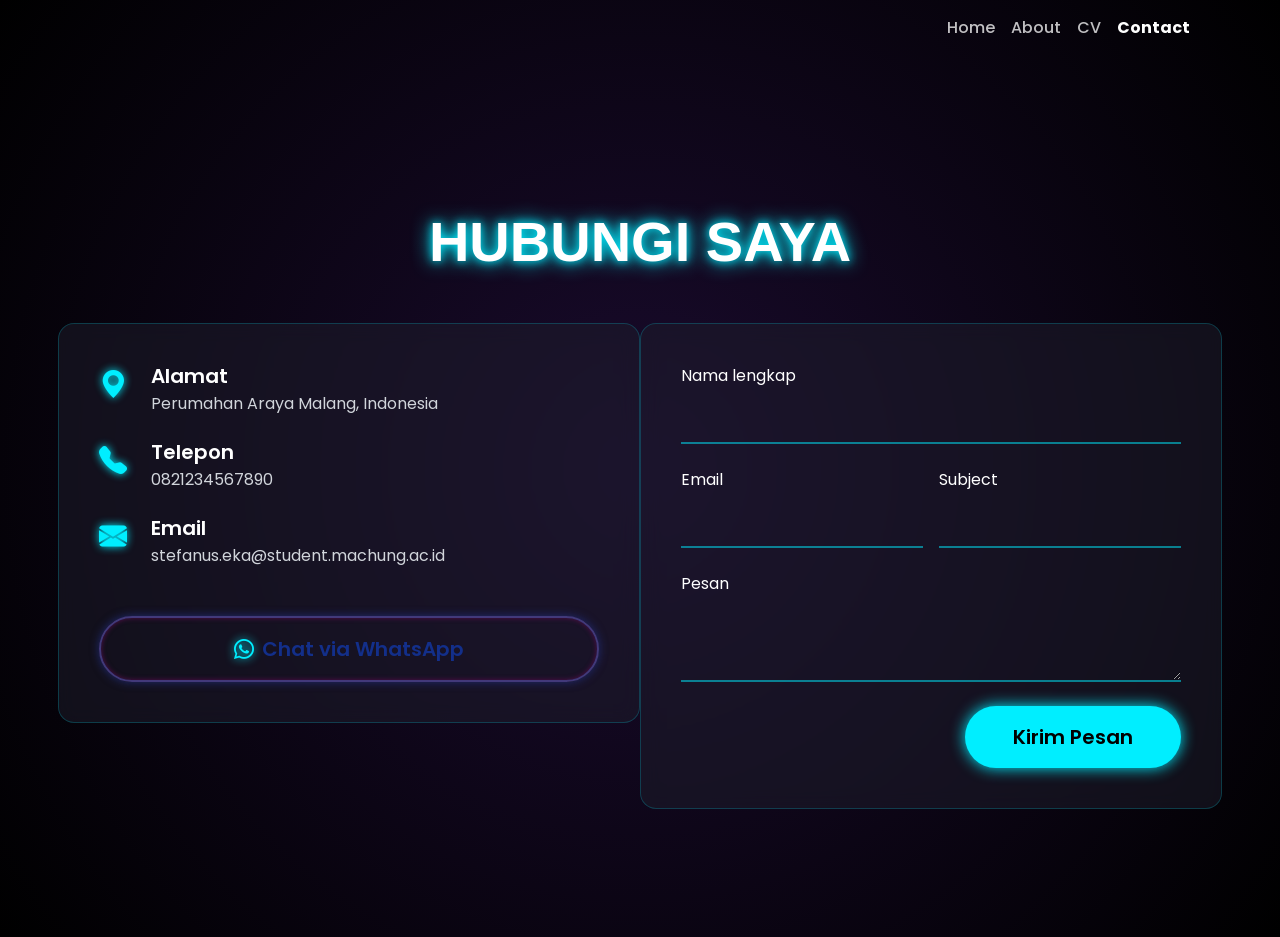
<file: contact.html>
<!DOCTYPE html>
<html lang="id">
<head>
    <meta charset="UTF-8">
    <meta name="viewport" content="width=device-width, initial-scale=1.0">
    <title>Contact | Stefanus Eka S. M.</title>

    <link rel="preconnect" href="https://fonts.googleapis.com">
    <link rel="preconnect" href="https://fonts.gstatic.com" crossorigin>
    <link href="https://fonts.googleapis.com/css2?family=Poppins:wght@300;400;600;700&display=swap" rel="stylesheet">

    <!-- Bootstrap CSS -->
    <link href="https://cdn.jsdelivr.net/npm/bootstrap@5.3.3/dist/css/bootstrap.min.css" rel="stylesheet">
    <link rel="stylesheet" href="https://cdn.jsdelivr.net/npm/bootstrap-icons@1.11.3/font/bootstrap-icons.min.css">
    <link rel="stylesheet" href="https://unpkg.com/aos@next/dist/aos.css" />
    <link rel="stylesheet" href="style.css">
</head>
<body class="contact-body">

    <nav id="mainNav" class="navbar navbar-expand-lg navbar-dark fixed-top transparent">
        <div class="container">
            <button class="navbar-toggler" type="button" data-bs-toggle="collapse" data-bs-target="#navbarNav" aria-controls="navbarNav" aria-expanded="false" aria-label="Toggle navigation">
                <span class="navbar-toggler-icon"></span>
            </button>
            <div class="collapse navbar-collapse" id="navbarNav">
                <ul class="navbar-nav ms-auto">
                    <li class="nav-item"><a class="nav-link" href="index.html">Home</a></li>
                    <li class="nav-item"><a class="nav-link" href="about.html">About</a></li>
                    <li class="nav-item"><a class="nav-link" href="cv.html">CV</a></li>
                    <li class="nav-item"><a class="nav-link active" href="contact.html">Contact</a></li>
                </ul>
            </div>
        </div>
    </nav>

    <main>
        <section id="contact" class="contact-section-new">
            <div class="container">
                <div class="text-center mb-5" data-aos="zoom-in">
                    <h2 class="contact-title-new">HUBUNGI SAYA</h2>
                </div>

                <div class="row g-5">
                    <!-- Left Column: Contact Info -->
                    <div class="col-lg-6 contact-info-box" data-aos="fade-right">
                        <div class="d-flex align-items-start mb-4">
                            <i class="bi bi-geo-alt-fill fs-3 me-4"></i>
                            <div>
                                <h5 class="mb-1">Alamat</h5>
                                <p class="mb-0">Perumahan Araya Malang, Indonesia</p>
                            </div>
                        </div>
                        <div class="d-flex align-items-start mb-4">
                            <i class="bi bi-telephone-fill fs-3 me-4"></i>
                            <div>
                                <h5 class="mb-1">Telepon</h5>
                                <p class="mb-0">0821234567890</p>
                            </div>
                        </div>
                        <div class="d-flex align-items-start mb-5">
                            <i class="bi bi-envelope-fill fs-3 me-4"></i>
                            <div>
                                <h5 class="mb-1">Email</h5>
                                <p class="mb-0">stefanus.eka@student.machung.ac.id</p>
                            </div>
                        </div>
                        <a href="https://wa.me/6281234567890" target="_blank" class="btn btn-neon-green btn-lg w-100 d-flex align-items-center justify-content-center py-3">
                            <i class="bi bi-whatsapp me-2"></i> Chat via WhatsApp
                        </a>
                    </div>

                   
                    <div class="col-lg-6 contact-form-box" data-aos="fade-left">
                        <form class="d-flex flex-column flex-grow-1">
                            <!-- Baris 1: Nama Lengkap -->
                            <div class="mb-4">
                                <label for="fullName" class="form-label">Nama lengkap</label>
                                <input type="text" class="form-control form-control-lg form-control-neon" id="fullName" required>
                            </div>

                            <!-- Baris 2: Email & Subject -->
                            <div class="row g-3 mb-4">
                                <div class="col-md-6">
                                    <label for="email" class="form-label">Email</label>
                                    <input type="email" class="form-control form-control-lg form-control-neon" id="email" required>
                                </div>
                                <div class="col-md-6">
                                    <label for="subject" class="form-label">Subject</label>
                                    <input type="text" class="form-control form-control-lg form-control-neon" id="subject" required>
                                </div>
                            </div>

                            <!-- Baris 3: Pesan -->
                            <div class="mb-4 flex-grow-1 d-flex flex-column">
                                <label for="message" class="form-label">Pesan</label>
                                <textarea class="form-control form-control-lg form-control-neon flex-grow-1" id="message" required></textarea>
                            </div>

                            <!-- Tombol Kirim -->
                            <div class="text-end">
                                <button type="submit" class="btn btn-neon-solid btn-lg py-3 px-5">Kirim Pesan</button>
                            </div>
                        </form>
                    </div>
                </div>
            </div>
        </section>
    </main>

    <!-- Bootstrap JS -->
    <script src="https://cdn.jsdelivr.net/npm/bootstrap@5.3.3/dist/js/bootstrap.bundle.min.js"></script>
    <script src="https://unpkg.com/aos@next/dist/aos.js"></script>
    <script>
      AOS.init({
        duration: 800,
        once: true,
      });
    </script>
</body>
</html>
</file>
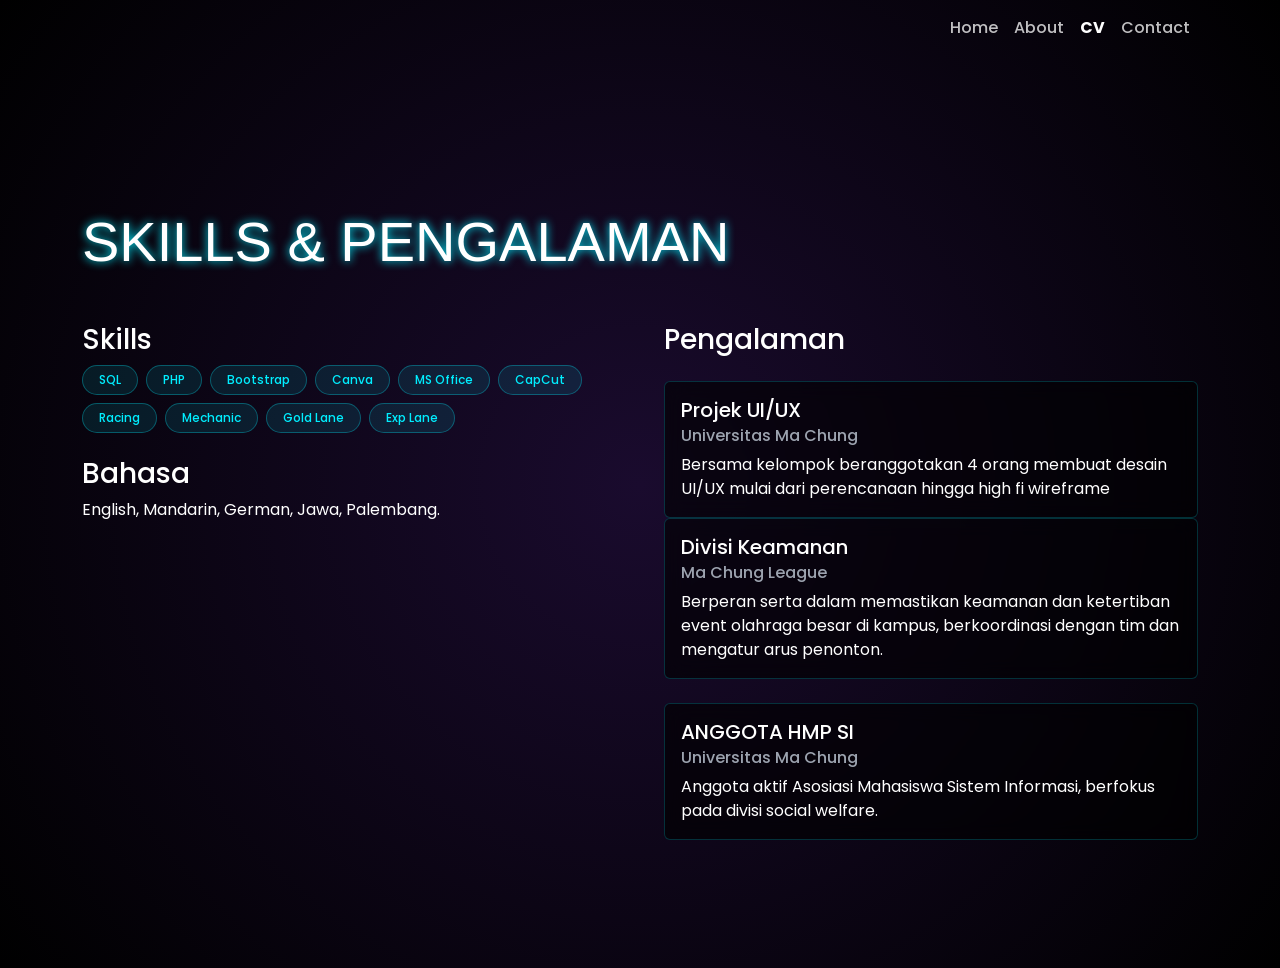
<file: cv.html>
<!DOCTYPE html>
<html lang="id">
<head>
    <meta charset="UTF-8">
    <meta name="viewport" content="width=device-width, initial-scale=1.0">
    <title>CV | Stefanus Eka S. M.</title>

    <!-- Google Fonts -->
    <link rel="preconnect" href="https://fonts.googleapis.com">
    <link rel="preconnect" href="https://fonts.gstatic.com" crossorigin>
    <link href="https://fonts.googleapis.com/css2?family=Poppins:wght@300;400;600;700&display=swap" rel="stylesheet">

    <!-- Bootstrap CSS -->
    <link href="https://cdn.jsdelivr.net/npm/bootstrap@5.3.3/dist/css/bootstrap.min.css" rel="stylesheet">
    <link rel="stylesheet" href="https://unpkg.com/aos@next/dist/aos.css" />
    <link rel="stylesheet" href="style.css">
</head>
<body class="cv-body">

    <nav id="mainNav" class="navbar navbar-expand-lg navbar-dark fixed-top transparent">
        <div class="container">
            <button class="navbar-toggler" type="button" data-bs-toggle="collapse" data-bs-target="#navbarNav" aria-controls="navbarNav" aria-expanded="false" aria-label="Toggle navigation">
                <span class="navbar-toggler-icon"></span>
            </button>
            <div class="collapse navbar-collapse" id="navbarNav">
                <ul class="navbar-nav ms-auto">
                    <li class="nav-item"><a class="nav-link" href="index.html">Home</a></li>
                    <li class="nav-item"><a class="nav-link" href="about.html">About</a></li>
                    <li class="nav-item"><a class="nav-link active" href="cv.html">CV</a></li>
                    <li class="nav-item"><a class="nav-link" href="contact.html">Contact</a></li>
                </ul>
            </div>
        </div>
    </nav>

    <main>
        <section id="cv">
            <div class="container">
                <h2 class="section-title" data-aos="zoom-in">SKILLS & PENGALAMAN</h2>
                <div class="row g-5">
                    <!-- Skills Column -->
                    <div class="col-lg-6">
                        <h3 data-aos="fade-up">Skills</h3>
                        <div class="d-flex flex-wrap gap-2 mb-4" data-aos="fade-up" data-aos-delay="100">
                            <span class="badge rounded-pill skill-badge">SQL</span>
                            <span class="badge rounded-pill skill-badge">PHP</span>
                            <span class="badge rounded-pill skill-badge">Bootstrap</span>
                            <span class="badge rounded-pill skill-badge">Canva</span>
                            <span class="badge rounded-pill skill-badge">MS Office</span>
                            <span class="badge rounded-pill skill-badge">CapCut</span>
                            <span class="badge rounded-pill skill-badge">Racing</span>
                            <span class="badge rounded-pill skill-badge">Mechanic</span>
                            <span class="badge rounded-pill skill-badge">Gold Lane</span>
                            <span class="badge rounded-pill skill-badge">Exp Lane</span>
                        </div>
                        <h3 data-aos="fade-up" data-aos-delay="200">Bahasa</h3>
                        <p data-aos="fade-up" data-aos-delay="300">English, Mandarin, German, Jawa, Palembang.</p>
                    </div>

                    <div class="col-lg-6">
                        <h3 data-aos="fade-up">Pengalaman</h3>
                         <div class="card mt-4" data-aos="fade-up" data-aos-delay="200">
                            <div class="card-body">
                                <h5 class="card-title">Projek UI/UX</h5>
                                <h6 class="card-subtitle mb-2 text-muted">Universitas Ma Chung</h6>
                                <p class="card-text">Bersama kelompok beranggotakan 4 orang membuat desain UI/UX mulai dari perencanaan hingga high fi wireframe</p>
                            </div>
                        </div>
                    
                        <div class="card" data-aos="fade-up" data-aos-delay="200">
                            <div class="card-body">
                                <h5 class="card-title">Divisi Keamanan</h5>
                                <h6 class="card-subtitle mb-2 text-muted">Ma Chung League</h6>
                                <p class="card-text">Berperan serta dalam memastikan keamanan dan ketertiban event olahraga besar di kampus, berkoordinasi dengan tim dan mengatur arus penonton.</p>
                            </div>
                        </div>
                        
                        <div class="card mt-4" data-aos="fade-up" data-aos-delay="200">
                            <div class="card-body">
                                <h5 class="card-title">ANGGOTA HMP SI </h5>
                                <h6 class="card-subtitle mb-2 text-muted">Universitas Ma Chung</h6>
                                <p class="card-text">Anggota aktif Asosiasi Mahasiswa Sistem Informasi, berfokus pada divisi social welfare.</p>
                            </div>
                        </div>

                       
                    </div>
                </div>
            </div>
        </section>
    </main>

    <script src="https://cdn.jsdelivr.net/npm/bootstrap@5.3.3/dist/js/bootstrap.bundle.min.js"></script>
    <script src="https://unpkg.com/aos@next/dist/aos.js"></script>
    <script>
      AOS.init({
        duration: 800,
        once: true,
      });
    </script>
</body>
</file>
<file: style.css>
:root {
    --primary-dark: #121212;
    --primary-light: #FFFFFF;
    --secondary-text: #6c757d;
    --border-color: #e9ecef;
    --font-headline: 'Syne', sans-serif;
    --font-body: 'Inter', sans-serif;
    --cyan-neon: #00eeff;
    --deep-purple: #1a0b2e;
    --black: #000000;
    --white: #ffffff;
}

body {
    font-family: var(--font-body);
    background-color: var(--primary-light);
    color: var(--primary-dark);
}


body > main {
    padding-top: 80px; /
}


.navbar {
    transition: background-color 0.4s ease, border-bottom 0.4s ease;
}

.navbar-brand, .nav-link {
    font-weight: 500;
}

.navbar.transparent {
    background-color: transparent;
}

.navbar.scrolled {
    background-color: var(--primary-light);
    border-bottom: 1px solid var(--border-color);
}

.navbar.scrolled .nav-link,
.navbar.scrolled .navbar-brand {
    color: var(--primary-dark) !important;
}

/* Highlight link aktif */
.navbar.scrolled .nav-link.active {
    font-weight: 700;
}

.navbar.transparent .nav-link.active {
    font-weight: 700;
    color: var(--primary-light) !important;
}

/* --- General Section Styling --- */
section {
    padding: 128px 0; /* 8rem */
}

.section-title {
    font-family: var(--font-headline);
    font-size: 56px; /* 3.5rem */
    margin-bottom: 48px; /* 3rem */
}

/* --- Image Hover Effect --- */
.hover-image {
    filter: grayscale(100%);
    transition: filter 0.5s ease-in-out;
    object-fit: cover;
    width: 100%;
    height: 100%;
}

.hover-image:hover {
    filter: grayscale(0%);
}

/* --- New About Page (Purple Theme) --- */
body.about-body,
body.cv-body {
    background: radial-gradient(circle, var(--deep-purple), var(--black));
    color: var(--white);
    font-family: 'Poppins', sans-serif;
}

.about-section-new,
section#cv {
    background: transparent;
    color: var(--primary-light);
}

.about-title {
    font-family: var(--font-body);
    font-weight: 700;
    font-size: 48px;
    color: var(--cyan-neon);
    text-shadow: 0 0 10px var(--cyan-neon), 0 0 20px var(--cyan-neon);
}

.about-subtitle {
    color: #9ca3af;
    font-size: 18px;
}

.intro-headline {
    font-size: 40px;
    font-weight: 400;
    line-height: 1.3;
    margin-bottom: 1.5rem;
}

.intro-description {
    font-size: 18px;
    color: #d1d5db; /* Lighter gray for better readability */
    max-width: 500px;
}

.btn-purple {
    background-color: #8b5cf6;
    border-color: #8b5cf6;
    color: var(--primary-light);
    padding: 12px 32px;
    font-weight: 500;
    transition: all 0.3s ease;
}
.btn-purple:hover {
    background-color: #7c3aed;
    border-color: #7c3aed;
    color: var(--primary-light);
    transform: translateY(-2px);
}

.btn-outline-purple {
    border-color: #8b5cf6;
    color: #a78bfa;
    padding: 12px 32px;
    font-weight: 500;
    transition: all 0.3s ease;
}
.btn-outline-purple:hover {
    background-color: #8b5cf6;
    border-color: #8b5cf6;
    color: var(--primary-light);
    transform: translateY(-2px);
}

.profile-image-wrapper {
    position: relative;
    display: inline-block;
}

.profile-image {
    width: 300px;
    height: 300px;
    border-radius: 50%;
    object-fit: cover;
    border: 4px solid rgba(255, 255, 255, 0.1);
}

.profile-image-glow {
    position: absolute;
    top: 50%;
    left: 50%;
    width: 300px;
    height: 300px;
    transform: translate(-50%, -50%);
    background: var(--cyan-neon);
    border-radius: 50%;
    filter: blur(60px);
    opacity: 0.6;
}

/* Statistics Cards */
.stat-card {
    background: rgba(0, 0, 0, 0.6);
    backdrop-filter: blur(10px);
    -webkit-backdrop-filter: blur(10px);
    border: 1px solid rgba(0, 238, 255, 0.2);
    border-radius: 1rem;
    padding: 2rem;
    position: relative;
    height: 100%;
    color: #e5e7eb;
    transition: transform 0.3s ease, border-color 0.3s ease, box-shadow 0.3s ease;
}

.stat-card:hover {
    transform: translateY(-5px);
    border-color: rgba(0, 238, 255, 0.5);
}

.stat-card .bi {
    color: var(--cyan-neon);
}

.stat-number {
    font-family: var(--font-headline);
    font-size: 56px;
    font-weight: 800;
    color: var(--primary-light);
    line-height: 1;
}

.stat-title {
    font-weight: 700;
    font-size: 16px;
    letter-spacing: 1px;
    color: var(--primary-light);
    margin-bottom: 0.25rem;
}

.stat-subtitle {
    font-size: 14px;
    color: #9ca3af;
}

.card-arrow {
    position: absolute;
    bottom: 1rem;
    right: 1.5rem;
    font-size: 24px;
    color: #6b7280;
    transition: color 0.3s ease;
}

.stat-card:hover .card-arrow {
    color: var(--cyan-neon);
}

/* --- Animations --- */
@keyframes fadeInUp {
    from {
        opacity: 0;
        transform: translateY(20px);
    }
    to {
        opacity: 1;
        transform: translateY(0);
    }
}

.animate-on-load {
    opacity: 0; /* Start invisible */
    animation-fill-mode: forwards; /* Stay at the end state */
    animation-name: fadeInUp;
    animation-duration: 0.8s;
    animation-timing-function: ease-out;
}
.delay-1 { animation-delay: 0.3s; }
.delay-2 { animation-delay: 0.6s; }
.delay-3 { animation-delay: 0.9s; }
.delay-4 { animation-delay: 1.2s; }
.delay-5 { animation-delay: 1.5s; }
.delay-6 { animation-delay: 1.8s; }
.delay-7 { animation-delay: 2.1s; }

/* --- CV Section --- */
section#cv .section-title {
    text-shadow: 0 0 10px var(--cyan-neon);
}

section#cv .card {
    background: rgba(0, 0, 0, 0.6);
    backdrop-filter: blur(10px);
    -webkit-backdrop-filter: blur(10px);
    border: 1px solid rgba(0, 238, 255, 0.2);
    color: var(--white);
}

section#cv .card-subtitle {
    color: #9ca3af !important;
}

.skill-badge {
    background-color: rgba(0, 238, 255, 0.1);
    color: var(--cyan-neon);
    font-weight: 500;
    padding: 8px 16px; /* 0.5em 1em */
    border: 1px solid rgba(0, 238, 255, 0.3);
}

/* --- Contact Section (Neon Theme) --- */
body.contact-body {
    background: radial-gradient(circle, var(--deep-purple), var(--black));
    color: var(--white);
    font-family: 'Poppins', sans-serif;
}

body.contact-body #mainNav.transparent .nav-link,
body.about-body #mainNav.transparent .nav-link,
body.cv-body #mainNav.transparent .nav-link {
    color: rgba(255, 255, 255, 0.75);
}

body.contact-body #mainNav.transparent .nav-link:hover,
body.contact-body #mainNav.transparent .nav-link.active,
body.about-body #mainNav.transparent .nav-link:hover,
body.about-body #mainNav.transparent .nav-link.active,
body.cv-body #mainNav.transparent .nav-link:hover,
body.cv-body #mainNav.transparent .nav-link.active {
    color: var(--white);
}

.contact-section-new {
    background: transparent;
}

.contact-title-new {
    font-family: var(--font-headline);
    font-weight: 800;
    color: var(--primary-light);
    font-size: 56px;
    margin: 0;
    text-shadow: 0 0 10px var(--cyan-neon), 0 0 20px var(--cyan-neon);
}

.contact-info-box,
.contact-form-box {
    background: rgba(30, 30, 45, 0.5);
    backdrop-filter: blur(10px);
    -webkit-backdrop-filter: blur(10px);
    border: 1px solid rgba(0, 238, 255, 0.2);
    border-radius: 1rem;
    padding: 2.5rem;
    height: 100%;
}

.contact-info-box h5 {
    font-weight: 600;
    color: var(--white);
}

.contact-info-box p {
    color: #d1d5db;
}

.contact-info-box .bi {
    color: var(--cyan-neon);
    text-shadow: 0 0 8px var(--cyan-neon);
}

.btn-neon-green {
    padding: 0.75rem 2rem;
    border: 2px solid #42397a;
    color: #132f8a;
    background-color: transparent;
    font-weight: 600;
    border-radius: 50px;
    transition: all 0.3s ease;
    box-shadow: 0 0 10px #202b71, inset 0 0 5px #570e4d;
}

.btn-neon-green:hover {
    background-color: #301b81;
    color: var(--black);
    box-shadow: 0 0 25px #215097;
}

.form-control-neon {
    background-color: transparent;
    border: none;
    border-bottom: 2px solid rgba(0, 238, 255, 0.5);
    border-radius: 0;
    color: var(--white);
    padding-left: 0;
    padding-right: 0;
    transition: border-color 0.3s ease, box-shadow 0.3s ease;
}

.form-control-neon:focus {
    background-color: transparent;
    color: var(--white);
    border-color: var(--cyan-neon);
    box-shadow: none;
    outline: 0;
}

.btn-neon-solid {
    padding: 0.75rem 2rem;
    border: none;
    color: var(--black);
    background-color: var(--cyan-neon);
    font-weight: 600;
    border-radius: 50px;
    transition: all 0.3s ease;
    box-shadow: 0 0 15px var(--cyan-neon);
}

.btn-neon-solid:hover {
    box-shadow: 0 0 30px var(--cyan-neon);
    transform: scale(1.03);
}


@media (max-width: 768px) {
    .hero-split {
        flex-direction: column;
    }
    .hero-left {
        padding: 64px 32px; 
        min-height: 50vh;
    }
    .hero-right {
        min-height: 50vh;
    }
    section {
        padding: 80px 0; 
    }
    .section-title {
        font-size: 40px;
    }
    .hero-section-new {
        text-align: center;
    }
    .main-headline {
        font-size: 3.5rem;
    }
    .typing-text {
        font-size: 1.5rem;
    }
    .description {
        max-width: 100%;
    }
    .profile-pic-container {
        margin-top: 3rem;
    }
}

@media (max-width: 576px) {
    .about-title { font-size: 36px; }
    .intro-headline { font-size: 32px; }
    .profile-image, .profile-image-glow { width: 250px; height: 250px; }
    .btn-lg { width: 100%; display: block; margin-bottom: 1rem; }
}

footer {
    background-color: var(--primary-dark);
    color: var(--primary-light);
    padding: 32px 0; 
    font-size: 14px;
}
footer .text-muted {
    color: rgba(255, 255, 255, 0.6) !important;
}


body.home-body {
    background: radial-gradient(circle, var(--deep-purple), var(--black));
    font-family: 'Poppins', sans-serif;
    color: var(--white);
    overflow-x: hidden;
    opacity: 0;
    animation: pageFadeIn 1s forwards;
}

@keyframes pageFadeIn {
    to { opacity: 1; }
}

.hero-section-new {
    min-height: 100vh;
    display: flex;
    align-items: center;
    padding-top: 80px; 
}

body.home-body #mainNav {
    background: transparent !important;
    transition: none !important;
}

.intro-text {
    font-size: 1.25rem;
    font-weight: 400;
}

.main-headline {
    font-size: 4.5rem;
    font-weight: 700;
    text-shadow: 0 0 10px var(--cyan-neon), 0 0 20px var(--cyan-neon), 0 0 40px var(--cyan-neon);
}

.typing-text {
    font-size: 2rem;
    font-weight: 600;
    margin: 1rem 0;
}

.description {
    font-size: 1.1rem;
    font-weight: 300;
    max-width: 80%;
    margin-bottom: 2rem;
}

.social-icons a {
    display: inline-flex;
    justify-content: center;
    align-items: center;
    width: 40px;
    height: 40px;
    border: 2px solid var(--cyan-neon);
    border-radius: 50%;
    color: var(--cyan-neon);
    margin-right: 1rem;
    text-decoration: none;
    transition: background-color 0.3s, box-shadow 0.3s;
}

.social-icons a:hover {
    background-color: var(--cyan-neon);
    color: var(--black);
    box-shadow: 0 0 20px var(--cyan-neon);
}

.btn-neon {
    padding: 0.75rem 2rem;
    border: 2px solid var(--cyan-neon);
    color: var(--cyan-neon);
    background-color: transparent;
    text-decoration: none;
    font-weight: 600;
    border-radius: 50px;
    transition: background-color 0.3s, box-shadow 0.3s, color 0.3s;
}

.btn-neon:hover {
    background-color: var(--cyan-neon);
    color: var(--black);
    box-shadow: 0 0 25px var(--cyan-neon);
}

.profile-pic-container {
    position: relative;
    display: flex;
    justify-content: center;
    align-items: center;
}

.profile-pic {
    width: 300px;
    height: 300px;
    border-radius: 50%;
    object-fit: cover;
    border: 5px solid var(--cyan-neon);
    box-shadow: 0 0 25px var(--cyan-neon), inset 0 0 10px var(--cyan-neon);
    animation: neonBorderGlow 2s infinite alternate;
}

@keyframes neonBorderGlow {
    from { box-shadow: 0 0 15px var(--cyan-neon), inset 0 0 5px var(--cyan-neon); }
    to { box-shadow: 0 0 35px var(--cyan-neon), inset 0 0 15px var(--cyan-neon); }
}


[data-aos="rotate-in"] {
    transform: scale(0) rotate(-180deg);
    opacity: 0;
    transition-property: transform, opacity;
}
[data-aos="rotate-in"].aos-animate {
    transform: scale(1) rotate(0deg);
    opacity: 1;
}
</file>
